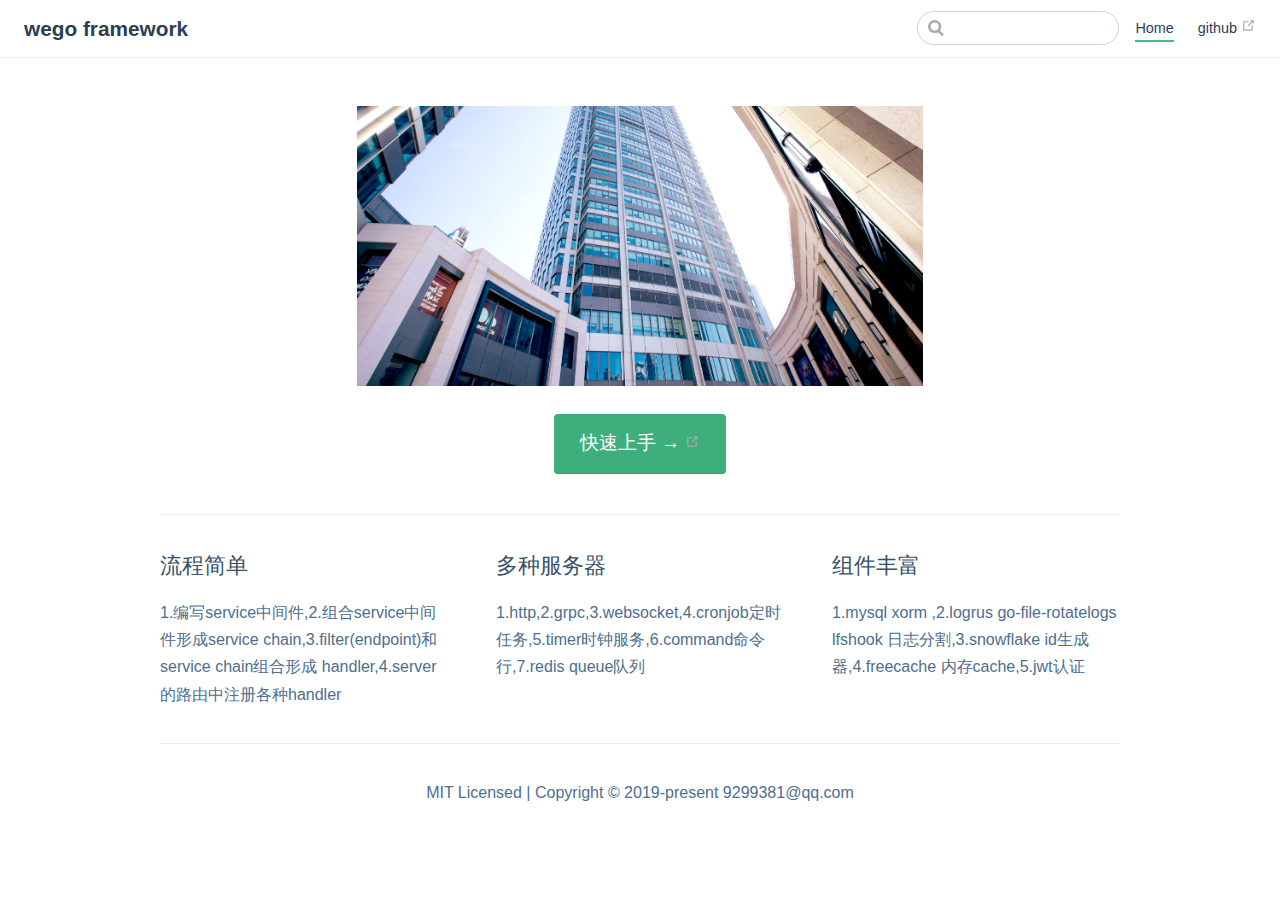
<file: index.html>
<!DOCTYPE html>
<html lang="en-US">
  <head>
    <meta charset="utf-8">
    <meta name="viewport" content="width=device-width,initial-scale=1">
    <title>wego framework</title>
    <meta name="description" content="wego framework">
    
    
    <link rel="preload" href="/assets/css/0.styles.908c668d.css" as="style"><link rel="preload" href="/assets/js/app.6c022e26.js" as="script"><link rel="preload" href="/assets/js/3.7f7275a1.js" as="script"><link rel="prefetch" href="/assets/js/2.12651511.js"><link rel="prefetch" href="/assets/js/4.b741e983.js">
    <link rel="stylesheet" href="/assets/css/0.styles.908c668d.css">
  </head>
  <body>
    <div id="app" data-server-rendered="true"><div class="theme-container no-sidebar"><header class="navbar"><div class="sidebar-button"><svg xmlns="http://www.w3.org/2000/svg" aria-hidden="true" role="img" viewBox="0 0 448 512" class="icon"><path fill="currentColor" d="M436 124H12c-6.627 0-12-5.373-12-12V80c0-6.627 5.373-12 12-12h424c6.627 0 12 5.373 12 12v32c0 6.627-5.373 12-12 12zm0 160H12c-6.627 0-12-5.373-12-12v-32c0-6.627 5.373-12 12-12h424c6.627 0 12 5.373 12 12v32c0 6.627-5.373 12-12 12zm0 160H12c-6.627 0-12-5.373-12-12v-32c0-6.627 5.373-12 12-12h424c6.627 0 12 5.373 12 12v32c0 6.627-5.373 12-12 12z"></path></svg></div> <a href="/" class="home-link router-link-exact-active router-link-active"><!----> <span class="site-name">wego framework</span></a> <div class="links" style="max-width:nullpx;"><div class="search-box"><input aria-label="Search" autocomplete="off" spellcheck="false" value=""> <!----></div> <nav class="nav-links can-hide"><div class="nav-item"><a href="/" class="nav-link router-link-exact-active router-link-active">Home</a></div><div class="nav-item"><a href="https://github.com/9299381/wego" target="_blank" rel="noopener noreferrer" class="nav-link external">
  github
  <svg xmlns="http://www.w3.org/2000/svg" aria-hidden="true" x="0px" y="0px" viewBox="0 0 100 100" width="15" height="15" class="icon outbound"><path fill="currentColor" d="M18.8,85.1h56l0,0c2.2,0,4-1.8,4-4v-32h-8v28h-48v-48h28v-8h-32l0,0c-2.2,0-4,1.8-4,4v56C14.8,83.3,16.6,85.1,18.8,85.1z"></path> <polygon fill="currentColor" points="45.7,48.7 51.3,54.3 77.2,28.5 77.2,37.2 85.2,37.2 85.2,14.9 62.8,14.9 62.8,22.9 71.5,22.9"></polygon></svg></a></div> <!----></nav></div></header> <div class="sidebar-mask"></div> <div class="sidebar"><nav class="nav-links"><div class="nav-item"><a href="/" class="nav-link router-link-exact-active router-link-active">Home</a></div><div class="nav-item"><a href="https://github.com/9299381/wego" target="_blank" rel="noopener noreferrer" class="nav-link external">
  github
  <svg xmlns="http://www.w3.org/2000/svg" aria-hidden="true" x="0px" y="0px" viewBox="0 0 100 100" width="15" height="15" class="icon outbound"><path fill="currentColor" d="M18.8,85.1h56l0,0c2.2,0,4-1.8,4-4v-32h-8v28h-48v-48h28v-8h-32l0,0c-2.2,0-4,1.8-4,4v56C14.8,83.3,16.6,85.1,18.8,85.1z"></path> <polygon fill="currentColor" points="45.7,48.7 51.3,54.3 77.2,28.5 77.2,37.2 85.2,37.2 85.2,14.9 62.8,14.9 62.8,22.9 71.5,22.9"></polygon></svg></a></div> <!----></nav>  <!----> </div> <div class="home"><div class="hero"><img src="/logo.jpg" alt="hero"> <p class="action"><a href="https://github.com/9299381/wego" target="_blank" rel="noopener noreferrer" class="nav-link external action-button">
  快速上手 →
  <svg xmlns="http://www.w3.org/2000/svg" aria-hidden="true" x="0px" y="0px" viewBox="0 0 100 100" width="15" height="15" class="icon outbound"><path fill="currentColor" d="M18.8,85.1h56l0,0c2.2,0,4-1.8,4-4v-32h-8v28h-48v-48h28v-8h-32l0,0c-2.2,0-4,1.8-4,4v56C14.8,83.3,16.6,85.1,18.8,85.1z"></path> <polygon fill="currentColor" points="45.7,48.7 51.3,54.3 77.2,28.5 77.2,37.2 85.2,37.2 85.2,14.9 62.8,14.9 62.8,22.9 71.5,22.9"></polygon></svg></a></p></div> <div class="features"><div class="feature"><h2>流程简单</h2> <p>1.编写service中间件,2.组合service中间件形成service chain,3.filter(endpoint)和service chain组合形成 handler,4.server的路由中注册各种handler</p></div><div class="feature"><h2>多种服务器</h2> <p>1.http,2.grpc,3.websocket,4.cronjob定时任务,5.timer时钟服务,6.command命令行,7.redis queue队列</p></div><div class="feature"><h2>组件丰富</h2> <p>1.mysql xorm  ,2.logrus go-file-rotatelogs lfshook 日志分割,3.snowflake id生成器,4.freecache  内存cache,5.jwt认证</p></div></div> <div class="content custom"></div> <div class="footer">MIT Licensed | Copyright © 2019-present 9299381@qq.com</div></div> <!----></div></div>
    <script src="/assets/js/app.6c022e26.js" defer></script><script src="/assets/js/3.7f7275a1.js" defer></script>
  </body>
</html>
</file>
<file: assets/css/0.styles.908c668d.css>
.home{padding:3.6rem 2rem 0;max-width:960px;margin:0 auto}.home .hero{text-align:center}.home .hero img{max-width:100%;max-height:280px;display:block;margin:3rem auto 1.5rem}.home .hero h1{font-size:3rem}.home .hero .action,.home .hero .description,.home .hero h1{margin:1.8rem auto}.home .hero .description{max-width:35rem;font-size:1.6rem;line-height:1.3;color:#6a8bad}.home .hero .action-button{display:inline-block;font-size:1.2rem;color:#fff;background-color:#3eaf7c;padding:.8rem 1.6rem;border-radius:4px;transition:background-color .1s ease;box-sizing:border-box;border-bottom:1px solid #389d70}.home .hero .action-button:hover{background-color:#4abf8a}.home .features{border-top:1px solid #eaecef;padding:1.2rem 0;margin-top:2.5rem;display:flex;flex-wrap:wrap;align-items:flex-start;align-content:stretch;justify-content:space-between}.home .feature{flex-grow:1;flex-basis:30%;max-width:30%}.home .feature h2{font-size:1.4rem;font-weight:500;border-bottom:none;padding-bottom:0;color:#3a5169}.home .feature p{color:#4e6e8e}.home .footer{padding:2.5rem;border-top:1px solid #eaecef;text-align:center;color:#4e6e8e}@media (max-width:719px){.home .features{flex-direction:column}.home .feature{max-width:100%;padding:0 2.5rem}}@media (max-width:419px){.home{padding-left:1.5rem;padding-right:1.5rem}.home .hero img{max-height:210px;margin:2rem auto 1.2rem}.home .hero h1{font-size:2rem}.home .hero .action,.home .hero .description,.home .hero h1{margin:1.2rem auto}.home .hero .description{font-size:1.2rem}.home .hero .action-button{font-size:1rem;padding:.6rem 1.2rem}.home .feature h2{font-size:1.25rem}}.sidebar-button{display:none;width:1.25rem;height:1.25rem;position:absolute;padding:.6rem;top:.6rem;left:1rem;cursor:pointer}.sidebar-button .icon{display:block;width:1.25rem;height:1.25rem}@media (max-width:719px){.sidebar-button{display:block}}.search-box{display:inline-block;position:relative;margin-right:1rem}.search-box input{cursor:text;width:10rem;color:#4e6e8e;display:inline-block;border:1px solid #cfd4db;border-radius:2rem;font-size:.9rem;line-height:2rem;padding:0 .5rem 0 2rem;outline:none;transition:all .2s ease;background:#fff url(/assets/img/search.83621669.svg) .6rem .5rem no-repeat;background-size:1rem}.search-box input:focus{cursor:auto;border-color:#3eaf7c}.search-box .suggestions{background:#fff;width:20rem;position:absolute;top:1.5rem;border:1px solid #cfd4db;border-radius:6px;padding:.4rem;list-style-type:none}.search-box .suggestions.align-right{right:0}.search-box .suggestion{line-height:1.4;padding:.4rem .6rem;border-radius:4px;cursor:pointer}.search-box .suggestion a{white-space:normal;color:#5d82a6}.search-box .suggestion a .page-title{font-weight:600}.search-box .suggestion a .header{font-size:.9em;margin-left:.25em}.search-box .suggestion.focused{background-color:#f3f4f5}.search-box .suggestion.focused a{color:#3eaf7c}@media (max-width:959px){.search-box input{cursor:pointer;width:0;border-color:transparent;position:relative}.search-box input:focus{cursor:text;left:0;width:10rem}}@media (max-width:959px) and (min-width:719px){.search-box .suggestions{left:0}}@media (max-width:719px){.search-box{margin-right:0}.search-box input{left:1rem}.search-box .suggestions{right:0}}@media (max-width:419px){.search-box .suggestions{width:calc(100vw - 4rem)}.search-box input:focus{width:8rem}}.dropdown-enter,.dropdown-leave-to{height:0!important}.dropdown-wrapper{cursor:pointer}.dropdown-wrapper .dropdown-title{display:block}.dropdown-wrapper .dropdown-title:hover{border-color:transparent}.dropdown-wrapper .dropdown-title .arrow{vertical-align:middle;margin-top:-1px;margin-left:.4rem}.dropdown-wrapper .nav-dropdown .dropdown-item{color:inherit;line-height:1.7rem}.dropdown-wrapper .nav-dropdown .dropdown-item h4{margin:.45rem 0 0;border-top:1px solid #eee;padding:.45rem 1.5rem 0 1.25rem}.dropdown-wrapper .nav-dropdown .dropdown-item .dropdown-subitem-wrapper{padding:0;list-style:none}.dropdown-wrapper .nav-dropdown .dropdown-item .dropdown-subitem-wrapper .dropdown-subitem{font-size:.9em}.dropdown-wrapper .nav-dropdown .dropdown-item a{display:block;line-height:1.7rem;position:relative;border-bottom:none;font-weight:400;margin-bottom:0;padding:0 1.5rem 0 1.25rem}.dropdown-wrapper .nav-dropdown .dropdown-item a.router-link-active,.dropdown-wrapper .nav-dropdown .dropdown-item a:hover{color:#3eaf7c}.dropdown-wrapper .nav-dropdown .dropdown-item a.router-link-active:after{content:"";width:0;height:0;border-left:5px solid #3eaf7c;border-top:3px solid transparent;border-bottom:3px solid transparent;position:absolute;top:calc(50% - 2px);left:9px}.dropdown-wrapper .nav-dropdown .dropdown-item:first-child h4{margin-top:0;padding-top:0;border-top:0}@media (max-width:719px){.dropdown-wrapper.open .dropdown-title{margin-bottom:.5rem}.dropdown-wrapper .nav-dropdown{transition:height .1s ease-out;overflow:hidden}.dropdown-wrapper .nav-dropdown .dropdown-item h4{border-top:0;margin-top:0;padding-top:0}.dropdown-wrapper .nav-dropdown .dropdown-item>a,.dropdown-wrapper .nav-dropdown .dropdown-item h4{font-size:15px;line-height:2rem}.dropdown-wrapper .nav-dropdown .dropdown-item .dropdown-subitem{font-size:14px;padding-left:1rem}}@media (min-width:719px){.dropdown-wrapper{height:1.8rem}.dropdown-wrapper:hover .nav-dropdown{display:block!important}.dropdown-wrapper .dropdown-title .arrow{border-left:4px solid transparent;border-right:4px solid transparent;border-top:6px solid #ccc;border-bottom:0}.dropdown-wrapper .nav-dropdown{display:none;height:auto!important;box-sizing:border-box;max-height:calc(100vh - 2.7rem);overflow-y:auto;position:absolute;top:100%;right:0;background-color:#fff;padding:.6rem 0;border:1px solid #ddd;border-bottom-color:#ccc;text-align:left;border-radius:.25rem;white-space:nowrap;margin:0}}.nav-links{display:inline-block}.nav-links a{line-height:1.4rem;color:inherit}.nav-links a.router-link-active,.nav-links a:hover{color:#3eaf7c}.nav-links .nav-item{position:relative;display:inline-block;margin-left:1.5rem;line-height:2rem}.nav-links .nav-item:first-child{margin-left:0}.nav-links .repo-link{margin-left:1.5rem}@media (max-width:719px){.nav-links .nav-item,.nav-links .repo-link{margin-left:0}}@media (min-width:719px){.nav-links a.router-link-active,.nav-links a:hover{color:#2c3e50}.nav-item>a:not(.external).router-link-active,.nav-item>a:not(.external):hover{margin-bottom:-2px;border-bottom:2px solid #46bd87}}.navbar{padding:.7rem 1.5rem;line-height:2.2rem;position:relative}.navbar a,.navbar img,.navbar span{display:inline-block}.navbar .logo{height:2.2rem;min-width:2.2rem;margin-right:.8rem;vertical-align:top}.navbar .site-name{font-size:1.3rem;font-weight:600;color:#2c3e50;position:relative}.navbar .links{padding-left:1.5rem;box-sizing:border-box;background-color:#fff;white-space:nowrap;font-size:.9rem;position:absolute;right:1.5rem;top:.7rem;display:flex}.navbar .links .search-box{flex:0 0 auto;vertical-align:top}.navbar .links .nav-links{flex:1}@media (max-width:719px){.navbar{padding-left:4rem}.navbar .can-hide{display:none}.navbar .links{padding-left:1.5rem}}.page-edit,.page-nav{max-width:740px;margin:0 auto;padding:2rem 2.5rem}@media (max-width:959px){.page-edit,.page-nav{padding:2rem}}@media (max-width:419px){.page-edit,.page-nav{padding:1.5rem}}.page{padding-bottom:2rem}.page-edit{padding-top:1rem;padding-bottom:1rem;overflow:auto}.page-edit .edit-link{display:inline-block}.page-edit .edit-link a{color:#4e6e8e;margin-right:.25rem}.page-edit .last-updated{float:right;font-size:.9em}.page-edit .last-updated .prefix{font-weight:500;color:#4e6e8e}.page-edit .last-updated .time{font-weight:400;color:#aaa}.page-nav{padding-top:1rem;padding-bottom:0}.page-nav .inner{min-height:2rem;margin-top:0;border-top:1px solid #eaecef;padding-top:1rem;overflow:auto}.page-nav .next{float:right}@media (max-width:719px){.page-edit .edit-link{margin-bottom:.5rem}.page-edit .last-updated{font-size:.8em;float:none;text-align:left}}.sidebar .sidebar-sub-headers{padding-left:1rem;font-size:.95em}a.sidebar-link{font-weight:400;display:inline-block;color:#2c3e50;border-left:.25rem solid transparent;padding:.35rem 1rem .35rem 1.25rem;line-height:1.4;width:100%;box-sizing:border-box}a.sidebar-link:hover{color:#3eaf7c}a.sidebar-link.active{font-weight:600;color:#3eaf7c;border-left-color:#3eaf7c}.sidebar-group a.sidebar-link{padding-left:2rem}.sidebar-sub-headers a.sidebar-link{padding-top:.25rem;padding-bottom:.25rem;border-left:none}.sidebar-sub-headers a.sidebar-link.active{font-weight:500}.sidebar-group:not(.first){margin-top:1em}.sidebar-group .sidebar-group{padding-left:.5em}.sidebar-group:not(.collapsable) .sidebar-heading{cursor:auto;color:inherit}.sidebar-heading{color:#999;transition:color .15s ease;cursor:pointer;font-size:1.1em;font-weight:700;padding:0 1.5rem;margin-top:0;margin-bottom:.5rem}.sidebar-heading.open,.sidebar-heading:hover{color:inherit}.sidebar-heading .arrow{position:relative;top:-.12em;left:.5em}.sidebar-heading:.open .arrow{top:-.18em}.sidebar-group-items{transition:height .1s ease-out;overflow:hidden}.sidebar ul{padding:0;margin:0;list-style-type:none}.sidebar a{display:inline-block}.sidebar .nav-links{display:none;border-bottom:1px solid #eaecef;padding:.5rem 0 .75rem 0}.sidebar .nav-links a{font-weight:600}.sidebar .nav-links .nav-item,.sidebar .nav-links .repo-link{display:block;line-height:1.25rem;font-size:1.1em;padding:.5rem 0 .5rem 1.5rem}.sidebar .sidebar-links{padding:1.5rem 0}@media (max-width:719px){.sidebar .nav-links{display:block}.sidebar .nav-links .dropdown-wrapper .nav-dropdown .dropdown-item a.router-link-active:after{top:calc(1rem - 2px)}.sidebar .sidebar-links{padding:1rem 0}}.sw-update-popup{position:fixed;right:1em;bottom:1em;padding:1em;border:1px solid #3eaf7c;border-radius:3px;background:#fff;box-shadow:0 4px 16px rgba(0,0,0,.5);text-align:center}.sw-update-popup button{margin-top:.5em;padding:.25em 2em}.sw-update-popup-enter-active,.sw-update-popup-leave-active{transition:opacity .3s,transform .3s}.sw-update-popup-enter,.sw-update-popup-leave-to{opacity:0;transform:translateY(50%) scale(.5)}code[class*=language-],pre[class*=language-]{color:#ccc;background:none;font-family:Consolas,Monaco,Andale Mono,Ubuntu Mono,monospace;font-size:1em;text-align:left;white-space:pre;word-spacing:normal;word-break:normal;word-wrap:normal;line-height:1.5;-moz-tab-size:4;-o-tab-size:4;tab-size:4;-webkit-hyphens:none;-ms-hyphens:none;hyphens:none}pre[class*=language-]{padding:1em;margin:.5em 0;overflow:auto}:not(pre)>code[class*=language-],pre[class*=language-]{background:#2d2d2d}:not(pre)>code[class*=language-]{padding:.1em;border-radius:.3em;white-space:normal}.token.block-comment,.token.cdata,.token.comment,.token.doctype,.token.prolog{color:#999}.token.punctuation{color:#ccc}.token.attr-name,.token.deleted,.token.namespace,.token.tag{color:#e2777a}.token.function-name{color:#6196cc}.token.boolean,.token.function,.token.number{color:#f08d49}.token.class-name,.token.constant,.token.property,.token.symbol{color:#f8c555}.token.atrule,.token.builtin,.token.important,.token.keyword,.token.selector{color:#cc99cd}.token.attr-value,.token.char,.token.regex,.token.string,.token.variable{color:#7ec699}.token.entity,.token.operator,.token.url{color:#67cdcc}.token.bold,.token.important{font-weight:700}.token.italic{font-style:italic}.token.entity{cursor:help}.token.inserted{color:green}#nprogress{pointer-events:none}#nprogress .bar{background:#3eaf7c;position:fixed;z-index:1031;top:0;left:0;width:100%;height:2px}#nprogress .peg{display:block;position:absolute;right:0;width:100px;height:100%;box-shadow:0 0 10px #3eaf7c,0 0 5px #3eaf7c;opacity:1;transform:rotate(3deg) translateY(-4px)}#nprogress .spinner{display:block;position:fixed;z-index:1031;top:15px;right:15px}#nprogress .spinner-icon{width:18px;height:18px;box-sizing:border-box;border:2px solid transparent;border-top-color:#3eaf7c;border-left-color:#3eaf7c;border-radius:50%;animation:nprogress-spinner .4s linear infinite}.nprogress-custom-parent{overflow:hidden;position:relative}.nprogress-custom-parent #nprogress .bar,.nprogress-custom-parent #nprogress .spinner{position:absolute}@keyframes nprogress-spinner{0%{transform:rotate(0deg)}to{transform:rotate(1turn)}}.content code{color:#476582;padding:.25rem .5rem;margin:0;font-size:.85em;background-color:rgba(27,31,35,.05);border-radius:3px}.content pre,.content pre[class*=language-]{line-height:1.4;padding:1.25rem 1.5rem;margin:.85rem 0;background-color:#282c34;border-radius:6px;overflow:auto}.content pre[class*=language-] code,.content pre code{color:#fff;padding:0;background-color:transparent;border-radius:0}div[class*=language-]{position:relative;background-color:#282c34;border-radius:6px}div[class*=language-] .highlight-lines{user-select:none;padding-top:1.3rem;position:absolute;top:0;left:0;width:100%;line-height:1.4}div[class*=language-] .highlight-lines .highlighted{background-color:rgba(0,0,0,.66)}div[class*=language-] pre,div[class*=language-] pre[class*=language-]{background:transparent;position:relative;z-index:1}div[class*=language-]:before{position:absolute;z-index:3;top:.8em;right:1em;font-size:.75rem;color:hsla(0,0%,100%,.4)}div[class*=language-]:not(.line-numbers-mode) .line-numbers-wrapper{display:none}div[class*=language-].line-numbers-mode .highlight-lines .highlighted{position:relative}div[class*=language-].line-numbers-mode .highlight-lines .highlighted:before{content:" ";position:absolute;z-index:3;left:0;top:0;display:block;width:3.5rem;height:100%;background-color:rgba(0,0,0,.66)}div[class*=language-].line-numbers-mode pre{padding-left:4.5rem;vertical-align:middle}div[class*=language-].line-numbers-mode .line-numbers-wrapper{position:absolute;top:0;width:3.5rem;text-align:center;color:hsla(0,0%,100%,.3);padding:1.25rem 0;line-height:1.4}div[class*=language-].line-numbers-mode .line-numbers-wrapper br{user-select:none}div[class*=language-].line-numbers-mode .line-numbers-wrapper .line-number{position:relative;z-index:4;user-select:none;font-size:.85em}div[class*=language-].line-numbers-mode:after{content:"";position:absolute;z-index:2;top:0;left:0;width:3.5rem;height:100%;border-radius:6px 0 0 6px;border-right:1px solid rgba(0,0,0,.66);background-color:#282c34}div[class~=language-js]:before{content:"js"}div[class~=language-ts]:before{content:"ts"}div[class~=language-html]:before{content:"html"}div[class~=language-md]:before{content:"md"}div[class~=language-vue]:before{content:"vue"}div[class~=language-css]:before{content:"css"}div[class~=language-sass]:before{content:"sass"}div[class~=language-scss]:before{content:"scss"}div[class~=language-less]:before{content:"less"}div[class~=language-stylus]:before{content:"stylus"}div[class~=language-go]:before{content:"go"}div[class~=language-java]:before{content:"java"}div[class~=language-c]:before{content:"c"}div[class~=language-sh]:before{content:"sh"}div[class~=language-yaml]:before{content:"yaml"}div[class~=language-py]:before{content:"py"}div[class~=language-javascript]:before{content:"js"}div[class~=language-typescript]:before{content:"ts"}div[class~=language-markup]:before{content:"html"}div[class~=language-markdown]:before{content:"md"}div[class~=language-json]:before{content:"json"}div[class~=language-ruby]:before{content:"rb"}div[class~=language-python]:before{content:"py"}div[class~=language-bash]:before{content:"sh"}.custom-block .custom-block-title{font-weight:600;margin-bottom:-.4rem}.custom-block.danger,.custom-block.tip,.custom-block.warning{padding:.1rem 1.5rem;border-left-width:.5rem;border-left-style:solid;margin:1rem 0}.custom-block.tip{background-color:#f3f5f7;border-color:#42b983}.custom-block.warning{background-color:rgba(255,229,100,.3);border-color:#e7c000;color:#6b5900}.custom-block.warning .custom-block-title{color:#b29400}.custom-block.warning a{color:#2c3e50}.custom-block.danger{background-color:#ffe6e6;border-color:#c00;color:#4d0000}.custom-block.danger .custom-block-title{color:#900}.custom-block.danger a{color:#2c3e50}.arrow{display:inline-block;width:0;height:0}.arrow.up{border-bottom:6px solid #ccc}.arrow.down,.arrow.up{border-left:4px solid transparent;border-right:4px solid transparent}.arrow.down{border-top:6px solid #ccc}.arrow.right{border-left:6px solid #ccc}.arrow.left,.arrow.right{border-top:4px solid transparent;border-bottom:4px solid transparent}.arrow.left{border-right:6px solid #ccc}.content:not(.custom){max-width:740px;margin:0 auto;padding:2rem 2.5rem}@media (max-width:959px){.content:not(.custom){padding:2rem}}@media (max-width:419px){.content:not(.custom){padding:1.5rem}}.table-of-contents .badge{vertical-align:middle}body,html{padding:0;margin:0}body{font-family:-apple-system,BlinkMacSystemFont,Segoe UI,Roboto,Oxygen,Ubuntu,Cantarell,Fira Sans,Droid Sans,Helvetica Neue,sans-serif;-webkit-font-smoothing:antialiased;-moz-osx-font-smoothing:grayscale;font-size:16px;color:#2c3e50}.page{padding-left:20rem}.navbar{z-index:20;right:0;height:3.6rem;background-color:#fff;box-sizing:border-box;border-bottom:1px solid #eaecef}.navbar,.sidebar-mask{position:fixed;top:0;left:0}.sidebar-mask{z-index:9;width:100vw;height:100vh;display:none}.sidebar{font-size:15px;background-color:#fff;width:20rem;position:fixed;z-index:10;margin:0;top:3.6rem;left:0;bottom:0;box-sizing:border-box;border-right:1px solid #eaecef;overflow-y:auto}.content:not(.custom)>:first-child{margin-top:3.6rem}.content:not(.custom) a:hover{text-decoration:underline}.content:not(.custom) p.demo{padding:1rem 1.5rem;border:1px solid #ddd;border-radius:4px}.content:not(.custom) img{max-width:100%}.content.custom{padding:0;margin:0}.content.custom img{max-width:100%}a{font-weight:500;text-decoration:none}a,p a code{color:#3eaf7c}p a code{font-weight:400}kbd{background:#eee;border:.15rem solid #ddd;border-bottom:.25rem solid #ddd;border-radius:.15rem;padding:0 .15em}blockquote{font-size:1.2rem;color:#999;border-left:.25rem solid #dfe2e5;margin-left:0;padding-left:1rem}ol,ul{padding-left:1.2em}strong{font-weight:600}h1,h2,h3,h4,h5,h6{font-weight:600;line-height:1.25}.content:not(.custom)>h1,.content:not(.custom)>h2,.content:not(.custom)>h3,.content:not(.custom)>h4,.content:not(.custom)>h5,.content:not(.custom)>h6{margin-top:-3.1rem;padding-top:4.6rem;margin-bottom:0}.content:not(.custom)>h1:first-child,.content:not(.custom)>h2:first-child,.content:not(.custom)>h3:first-child,.content:not(.custom)>h4:first-child,.content:not(.custom)>h5:first-child,.content:not(.custom)>h6:first-child{margin-top:-1.5rem;margin-bottom:1rem}.content:not(.custom)>h1:first-child+.custom-block,.content:not(.custom)>h1:first-child+p,.content:not(.custom)>h1:first-child+pre,.content:not(.custom)>h2:first-child+.custom-block,.content:not(.custom)>h2:first-child+p,.content:not(.custom)>h2:first-child+pre,.content:not(.custom)>h3:first-child+.custom-block,.content:not(.custom)>h3:first-child+p,.content:not(.custom)>h3:first-child+pre,.content:not(.custom)>h4:first-child+.custom-block,.content:not(.custom)>h4:first-child+p,.content:not(.custom)>h4:first-child+pre,.content:not(.custom)>h5:first-child+.custom-block,.content:not(.custom)>h5:first-child+p,.content:not(.custom)>h5:first-child+pre,.content:not(.custom)>h6:first-child+.custom-block,.content:not(.custom)>h6:first-child+p,.content:not(.custom)>h6:first-child+pre{margin-top:2rem}h1:hover .header-anchor,h2:hover .header-anchor,h3:hover .header-anchor,h4:hover .header-anchor,h5:hover .header-anchor,h6:hover .header-anchor{opacity:1}h1{font-size:2.2rem}h2{font-size:1.65rem;padding-bottom:.3rem;border-bottom:1px solid #eaecef}h3{font-size:1.35rem}a.header-anchor{font-size:.85em;float:left;margin-left:-.87em;padding-right:.23em;margin-top:.125em;opacity:0}a.header-anchor:hover{text-decoration:none}.line-number,code,kbd{font-family:source-code-pro,Menlo,Monaco,Consolas,Courier New,monospace}ol,p,ul{line-height:1.7}hr{border:0;border-top:1px solid #eaecef}table{border-collapse:collapse;margin:1rem 0;display:block;overflow-x:auto}tr{border-top:1px solid #dfe2e5}tr:nth-child(2n){background-color:#f6f8fa}td,th{border:1px solid #dfe2e5;padding:.6em 1em}.custom-layout{padding-top:3.6rem}.theme-container.sidebar-open .sidebar-mask{display:block}.theme-container.no-navbar .content:not(.custom)>h1,.theme-container.no-navbar h2,.theme-container.no-navbar h3,.theme-container.no-navbar h4,.theme-container.no-navbar h5,.theme-container.no-navbar h6{margin-top:1.5rem;padding-top:0}.theme-container.no-navbar .sidebar{top:0}.theme-container.no-navbar .custom-layout{padding-top:0}@media (min-width:720px){.theme-container.no-sidebar .sidebar{display:none}.theme-container.no-sidebar .page{padding-left:0}}@media (max-width:959px){.sidebar{font-size:15px;width:16.4rem}.page{padding-left:16.4rem}}@media (max-width:719px){.sidebar{top:0;padding-top:3.6rem;transform:translateX(-100%);transition:transform .2s ease}.page{padding-left:0}.theme-container.sidebar-open .sidebar{transform:translateX(0)}.theme-container.no-navbar .sidebar{padding-top:0}}@media (max-width:419px){h1{font-size:1.9rem}.content div[class*=language-]{margin:.85rem -1.5rem;border-radius:0}}.icon.outbound{color:#aaa;display:inline-block}.badge[data-v-f9f5240a]{display:inline-block;font-size:14px;height:18px;line-height:18px;border-radius:3px;padding:0 6px;color:#fff;margin-right:5px;background-color:#42b983}.badge.middle[data-v-f9f5240a]{vertical-align:middle}.badge.top[data-v-f9f5240a]{vertical-align:top}.badge.green[data-v-f9f5240a],.badge.tip[data-v-f9f5240a]{background-color:#42b983}.badge.error[data-v-f9f5240a]{background-color:#da5961}.badge.warn[data-v-f9f5240a],.badge.warning[data-v-f9f5240a],.badge.yellow[data-v-f9f5240a]{background-color:#e7c000}
</file>
